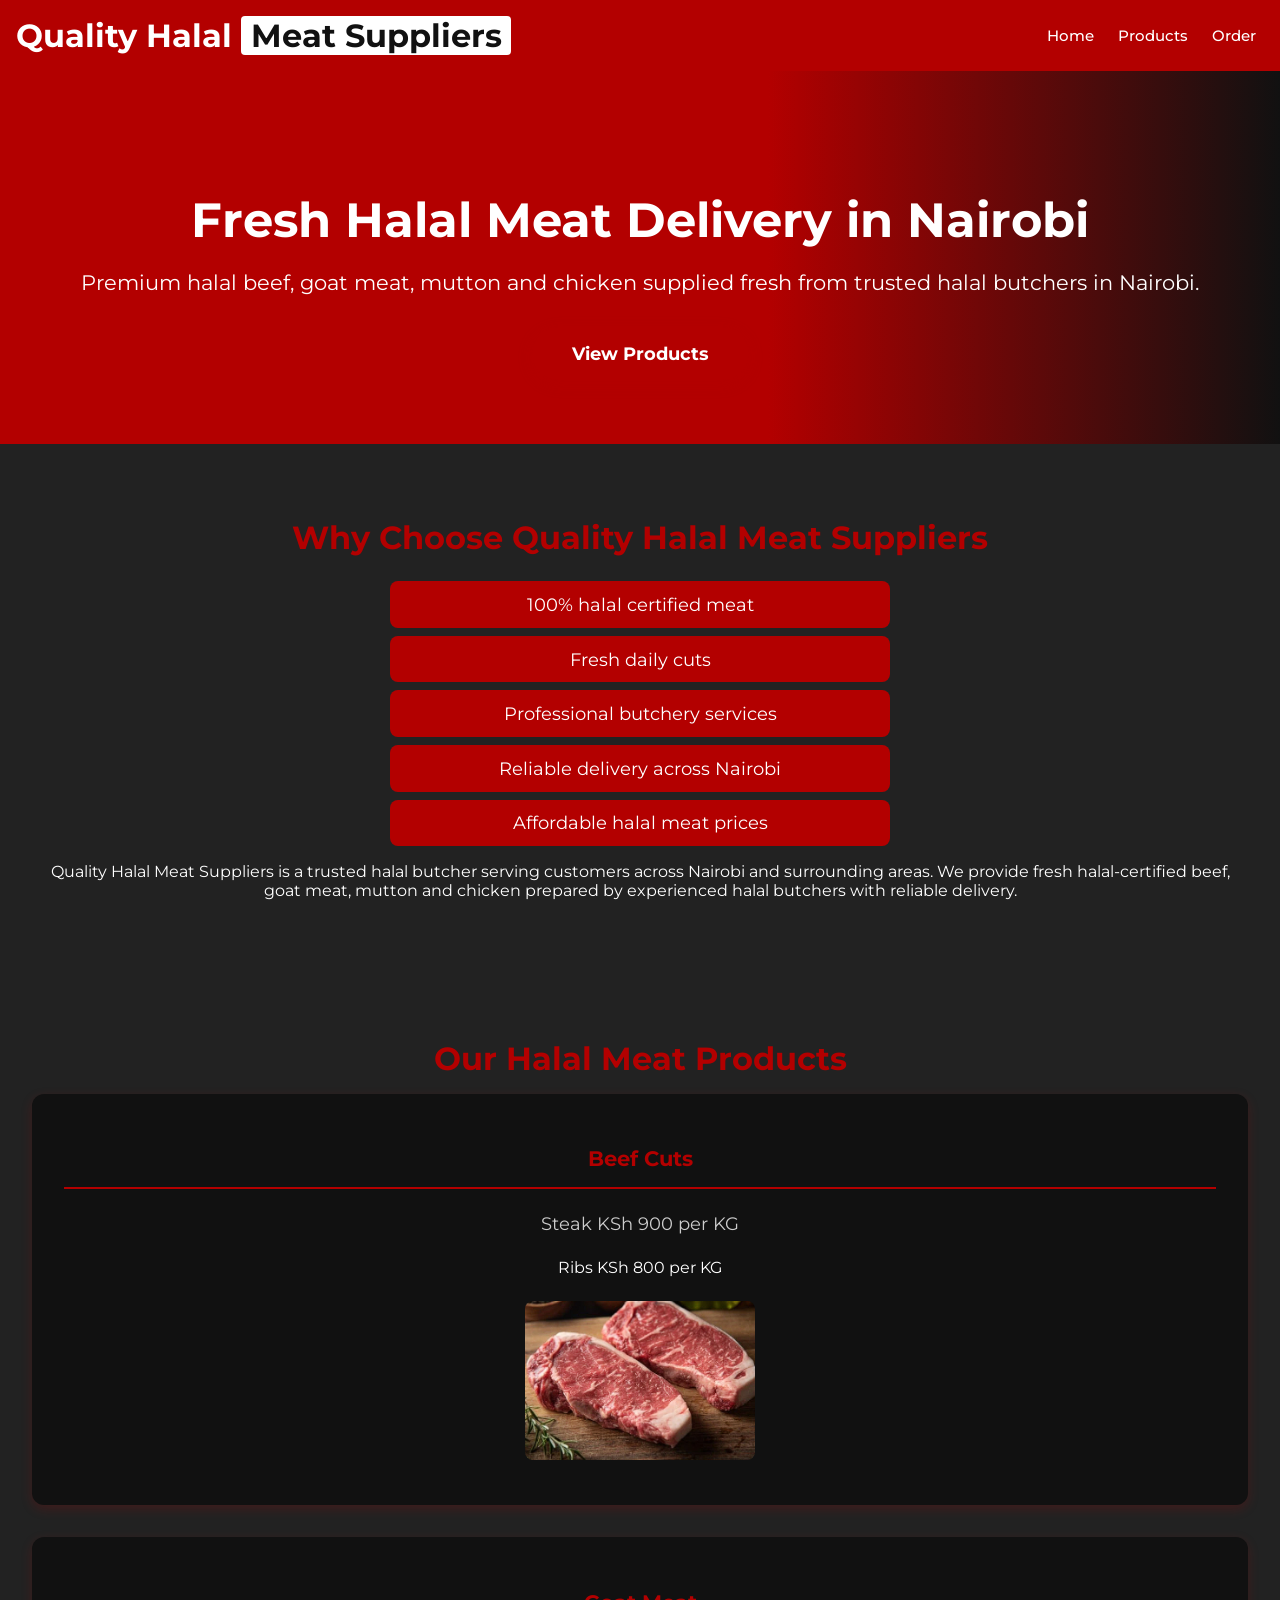
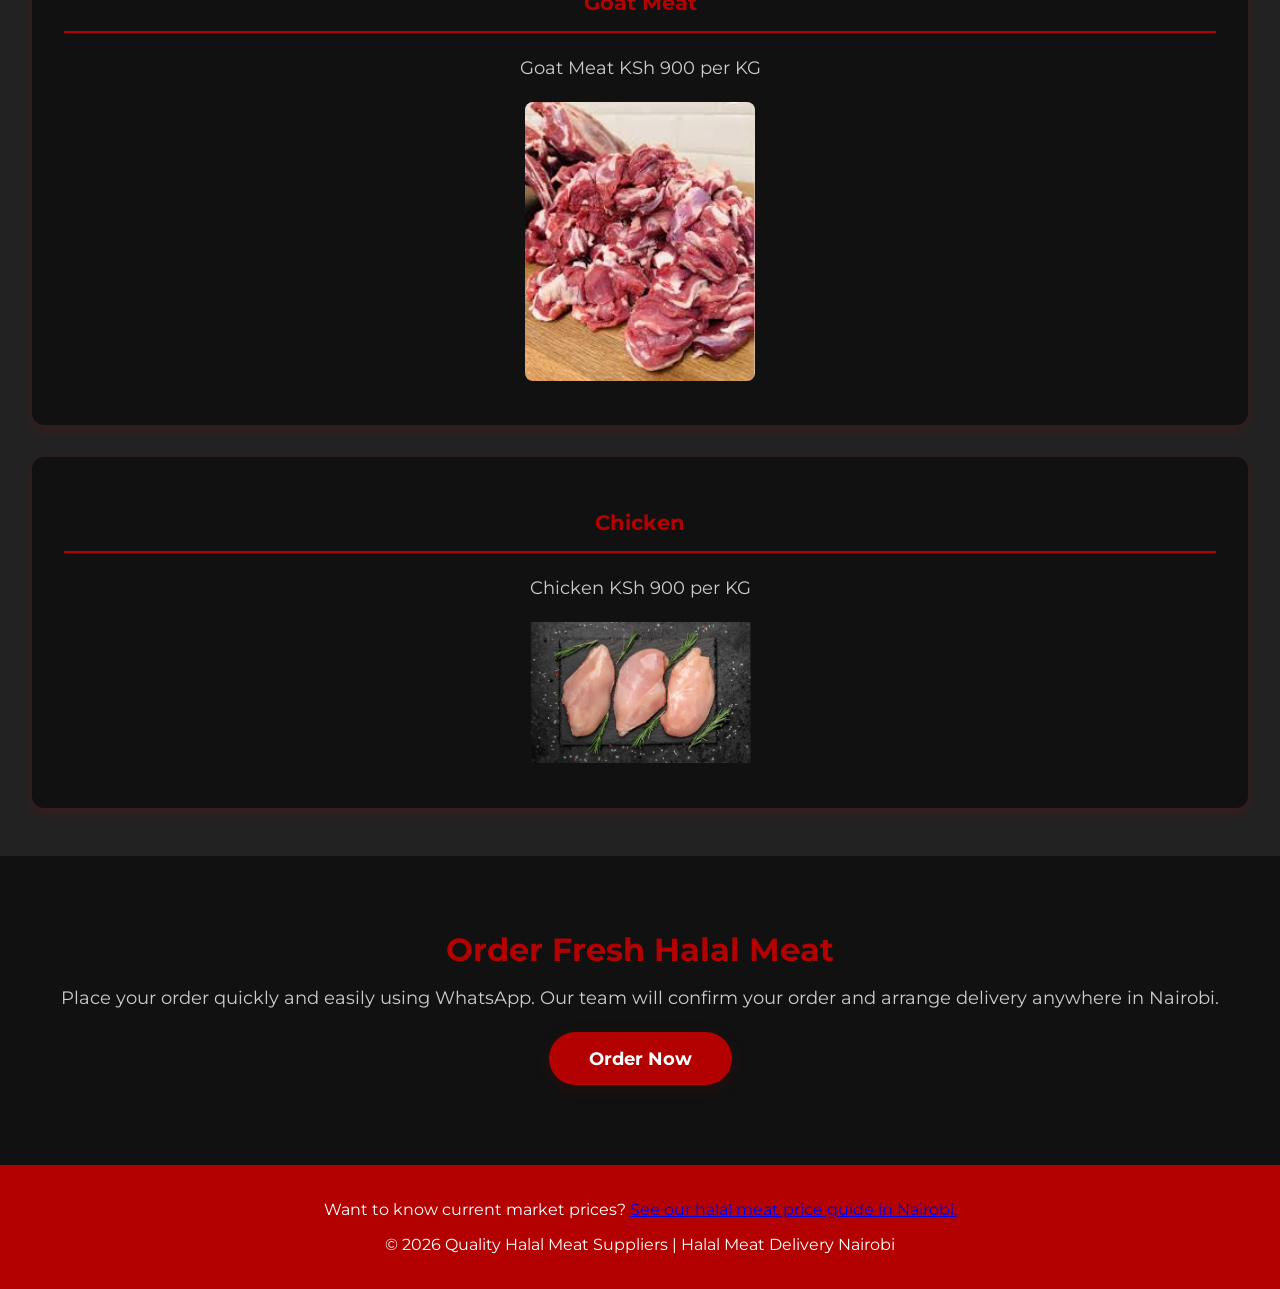
<file: public/index.html>
<!DOCTYPE html>
<html lang="en">

<head>

	<meta charset="UTF-8">
	<meta name="viewport" content="width=device-width, initial-scale=1.0">

	<title>Halal Meat Delivery Nairobi | Quality Halal Meat Suppliers</title>

	<meta name="description"
		content="Order fresh halal beef, goat meat, mutton and chicken in Nairobi. Quality Halal Meat Suppliers delivers premium halal cuts directly to your doorstep.">

	<meta name="keywords"
		content="halal meat Nairobi, halal butcher Nairobi, halal beef Kenya, goat meat Nairobi, halal chicken Nairobi, meat delivery Nairobi">

	<meta name="author" content="Quality Halal Meat Suppliers">

	<link rel="stylesheet" href="design.css">

	<link href="https://fonts.googleapis.com/css2?family=Montserrat:wght@400;700&display=swap" rel="stylesheet">

	<link rel="canonical" href="https://yourdomain.com">

	<meta property="og:title" content="Quality Halal Meat Suppliers">
	<meta property="og:description" content="Premium halal beef, goat meat and chicken delivered fresh in Nairobi.">
	<meta property="og:type" content="website">
	<meta property="og:url" content="https://yourdomain.com">
	<meta property="og:image" content="https://yourdomain.com/images/hero.jpg">

	<script type="application/ld+json">
{
 "@context": "https://schema.org",
 "@type": "ButcherShop",
 "name": "Quality Halal Meat Suppliers",
 "description": "Premium halal beef, goat meat, mutton and chicken supplier in Nairobi.",
 "areaServed": "Nairobi",
 "telephone": "+254724937338",
 "url": "https://yourdomain.com"
}
</script>

</head>

<body>

	<header class="navbar">

		<div class="logo">
			Quality Halal <span>Meat Suppliers</span>
		</div>

		<nav>
			<a href="index.html">Home</a>
			<a href="products.html">Products</a>
			<a href="order.html">Order</a>
		</nav>

	</header>


	<section class="hero">

		<h1>Fresh Halal Meat Delivery in Nairobi</h1>

		<p>
			Premium halal beef, goat meat, mutton and chicken supplied fresh from trusted halal butchers in Nairobi.
		</p>

		<a href="products.html" class="cta-btn">
			View Products
		</a>

	</section>


	<section class="about">

		<h2>Why Choose Quality Halal Meat Suppliers</h2>

		<ul>
			<li>100% halal certified meat</li>
			<li>Fresh daily cuts</li>
			<li>Professional butchery services</li>
			<li>Reliable delivery across Nairobi</li>
			<li>Affordable halal meat prices</li>
		</ul>

		<p>
			Quality Halal Meat Suppliers is a trusted halal butcher serving customers across Nairobi and surrounding
			areas.
			We provide fresh halal-certified beef, goat meat, mutton and chicken prepared by experienced halal butchers
			with reliable delivery.
		</p>

	</section>


	<section class="products-section">

		<h2>Our Halal Meat Products</h2>

		<div class="pricing-container">

			<div class="pricing-category">

				<h3>Beef Cuts</h3>

				
					<p>Steak <span class="price">KSh 900 per KG</span></p>
					<p></p>Ribs <span class="price">KSh 800 per KG</span></p>

				<img src="images/steak.png" alt="Fresh halal beef steak cut in Nairobi" loading="lazy" class="ImageIndex">

			</div>


			<div class="pricing-category">

				<h3>Goat Meat</h3>

				
					<p>Goat Meat <span class="price">KSh 900 per KG</span></p>

				<img src="images/goat-meat.jpeg" alt="Premium halal goat meat fresh cut Nairobi" loading="lazy" class="ImageIndex">

			</div>


			<div class="pricing-category">

				<h3>Chicken</h3>
					<p>Chicken <span class="price">KSh 900 per KG</span></p>
				<img src="images/fresh-chicken.png" alt="Fresh halal chicken portions Nairobi" loading="lazy" class="ImageIndex">

			</div>

		</div>

	</section>


	<section class="order-section">

		<h2>Order Fresh Halal Meat</h2>

		<p>
			Place your order quickly and easily using WhatsApp. Our team will confirm your order and arrange delivery
			anywhere in Nairobi.
		</p>

		<a href="order.html" class="cta-btn">
			Order Now
		</a>

	</section>


	<footer>
		<p>
			Want to know current market prices?
			<a href="halal-meat-prices-nairobi.html">See our halal meat price guide in Nairobi.</a>
		</p>
		<p>
			© 2026 Quality Halal Meat Suppliers | Halal Meat Delivery Nairobi
		</p>

	</footer>

</body>

</html>
</file>
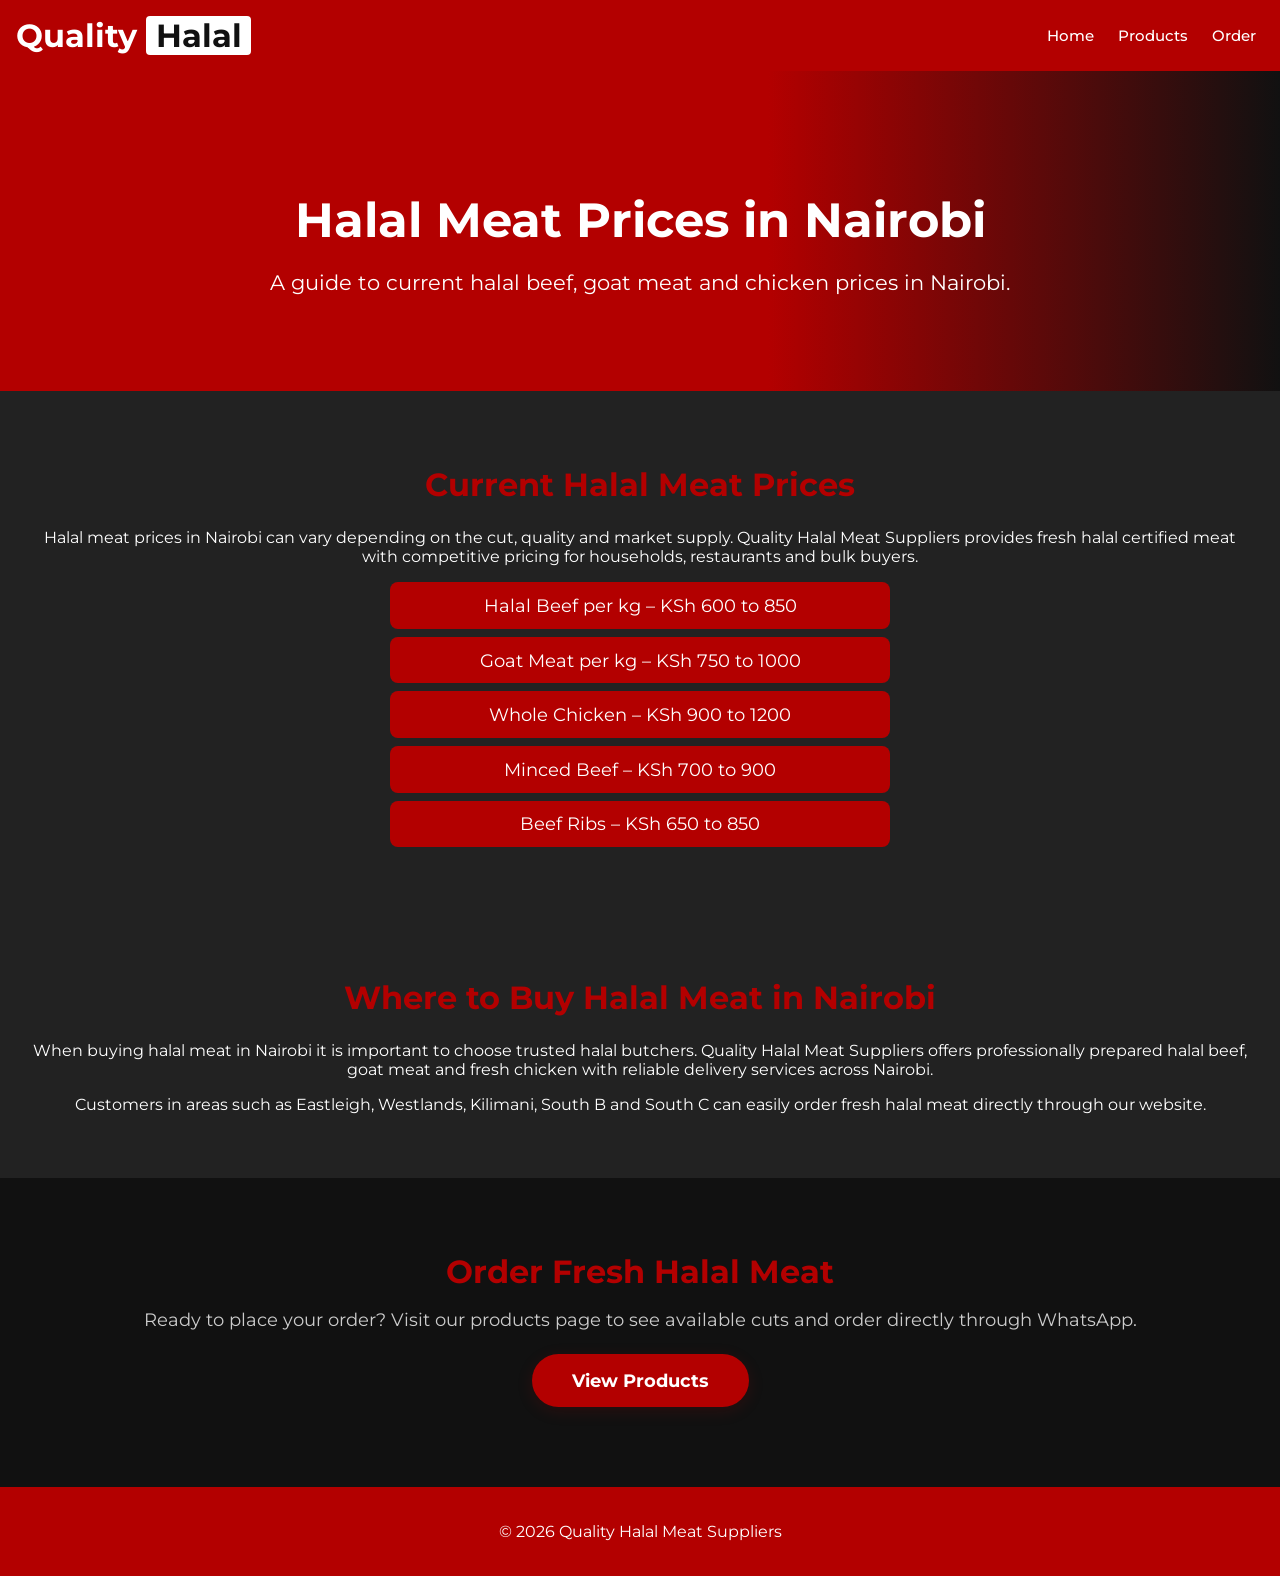
<file: public/halal-meat-prices-nairobi.html>
<!DOCTYPE html>
<html lang="en">

<head>

    <meta charset="UTF-8">
    <meta name="viewport" content="width=device-width, initial-scale=1.0">

    <title>Halal Meat Prices in Nairobi (2026 Guide)</title>

    <meta name="description"
        content="See current halal meat prices in Nairobi including beef, goat meat and chicken. Fresh halal meat supplied by Quality Halal Meat Suppliers.">

    <link rel="stylesheet" href="design.css">

    <link href="https://fonts.googleapis.com/css2?family=Montserrat:wght@400;700&display=swap" rel="stylesheet">

</head>

<body>

    <header class="navbar">

        <div class="logo">
            Quality <span>Halal</span>
        </div>

        <nav>
            <a href="index.html">Home</a>
            <a href="products.html">Products</a>
            <a href="order.html">Order</a>
        </nav>

    </header>


    <section class="hero">

        <h1>Halal Meat Prices in Nairobi</h1>

        <p>
            A guide to current halal beef, goat meat and chicken prices in Nairobi.
        </p>

    </section>


    <section class="about">

        <h2>Current Halal Meat Prices</h2>

        <p>
            Halal meat prices in Nairobi can vary depending on the cut, quality and market supply.
            Quality Halal Meat Suppliers provides fresh halal certified meat with competitive pricing
            for households, restaurants and bulk buyers.
        </p>

        <ul>

            <li>Halal Beef per kg – KSh 600 to 850</li>
            <li>Goat Meat per kg – KSh 750 to 1000</li>
            <li>Whole Chicken – KSh 900 to 1200</li>
            <li>Minced Beef – KSh 700 to 900</li>
            <li>Beef Ribs – KSh 650 to 850</li>

        </ul>

    </section>


    <section class="about">

        <h2>Where to Buy Halal Meat in Nairobi</h2>

        <p>
            When buying halal meat in Nairobi it is important to choose trusted halal butchers.
            Quality Halal Meat Suppliers offers professionally prepared halal beef, goat meat and
            fresh chicken with reliable delivery services across Nairobi.
        </p>

        <p>
            Customers in areas such as Eastleigh, Westlands, Kilimani, South B and South C
            can easily order fresh halal meat directly through our website.
        </p>

    </section>


    <section class="order-section">

        <h2>Order Fresh Halal Meat</h2>

        <p>
            Ready to place your order? Visit our products page to see available cuts and order directly through
            WhatsApp.
        </p>

        <a href="products.html" class="cta-btn">
            View Products
        </a>

    </section>


    <footer>

        <p>
            © 2026 Quality Halal Meat Suppliers
        </p>

    </footer>

</body>

</html>
</file>
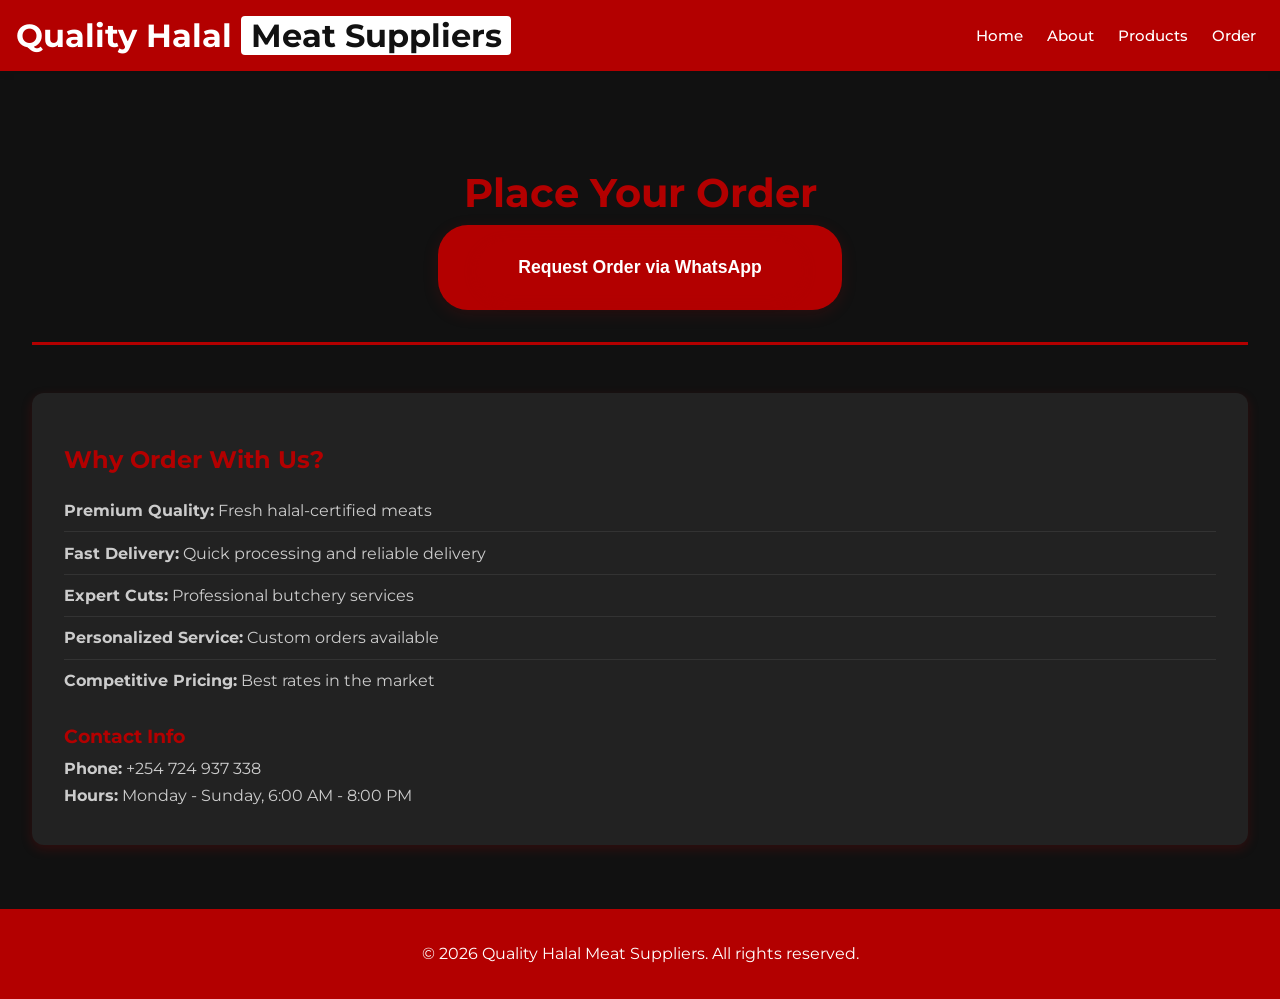
<file: public/order.html>
<!DOCTYPE html>
<html lang="en">
<head>
	<meta charset="UTF-8">
	<meta name="viewport" content="width=device-width, initial-scale=1.0">
	<title>Quality Halal Meat Suppliers - Place Your Order</title>
	<link rel="stylesheet" href="design.css">
	<link href="https://fonts.googleapis.com/css2?family=Montserrat:wght@400;700&display=swap" rel="stylesheet">
</head>
<body>
	<header class="navbar">
		<div class="logo">Quality Halal <span>Meat Suppliers</span></div>
		<nav>
			<a href="index.html">Home</a>
			<a href="index.html#about">About</a>
			<a href="products.html">Products</a>
			<a href="order.html">Order</a>
		</nav>
	</header>
	<section class="order-page">
		<div class="page-header">
			<h1>Place Your Order</h1>
                <a href="https://wa.me/254724937338" target="_blank" class="cta-btn">
					<button type="button" class="cta-btn">Request Order via WhatsApp</button>
                    </a>
			</div>
			<div class="order-info">
				<h2>Why Order With Us?</h2>
				<ul>
					<li><strong>Premium Quality:</strong> Fresh halal-certified meats</li>
					<li><strong>Fast Delivery:</strong> Quick processing and reliable delivery</li>
					<li><strong>Expert Cuts:</strong> Professional butchery services</li>
					<li><strong>Personalized Service:</strong> Custom orders available</li>
					<li><strong>Competitive Pricing:</strong> Best rates in the market</li>
				</ul>
				<h3>Contact Info</h3>
				<p><strong>Phone:</strong> +254 724 937 338</p>
				<p><strong>Hours:</strong> Monday - Sunday, 6:00 AM - 8:00 PM</p>
			</div>
		</div>
	</section>
	<footer>
		<p>&copy; 2026 Quality Halal Meat Suppliers. All rights reserved.</p>
	</footer>
	<script src="logic.js"></script>
</body>
</html>
</file>
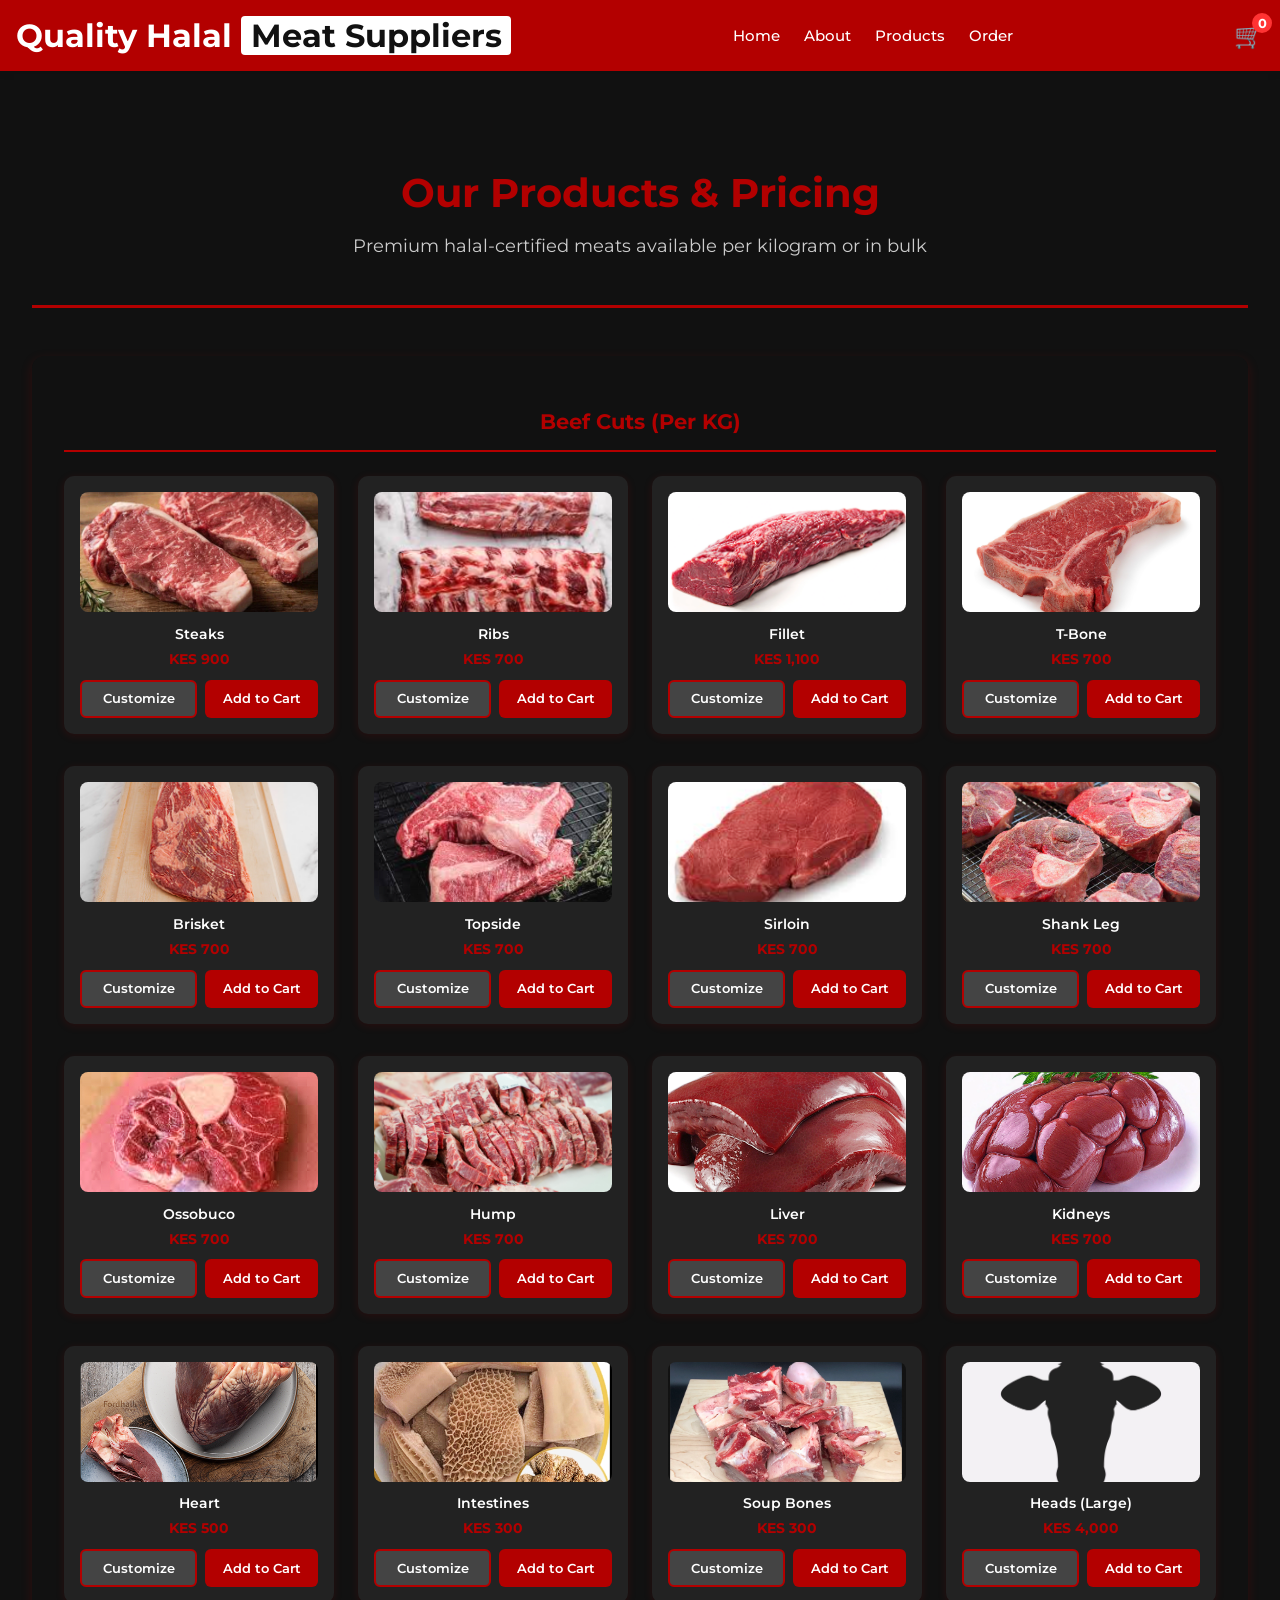
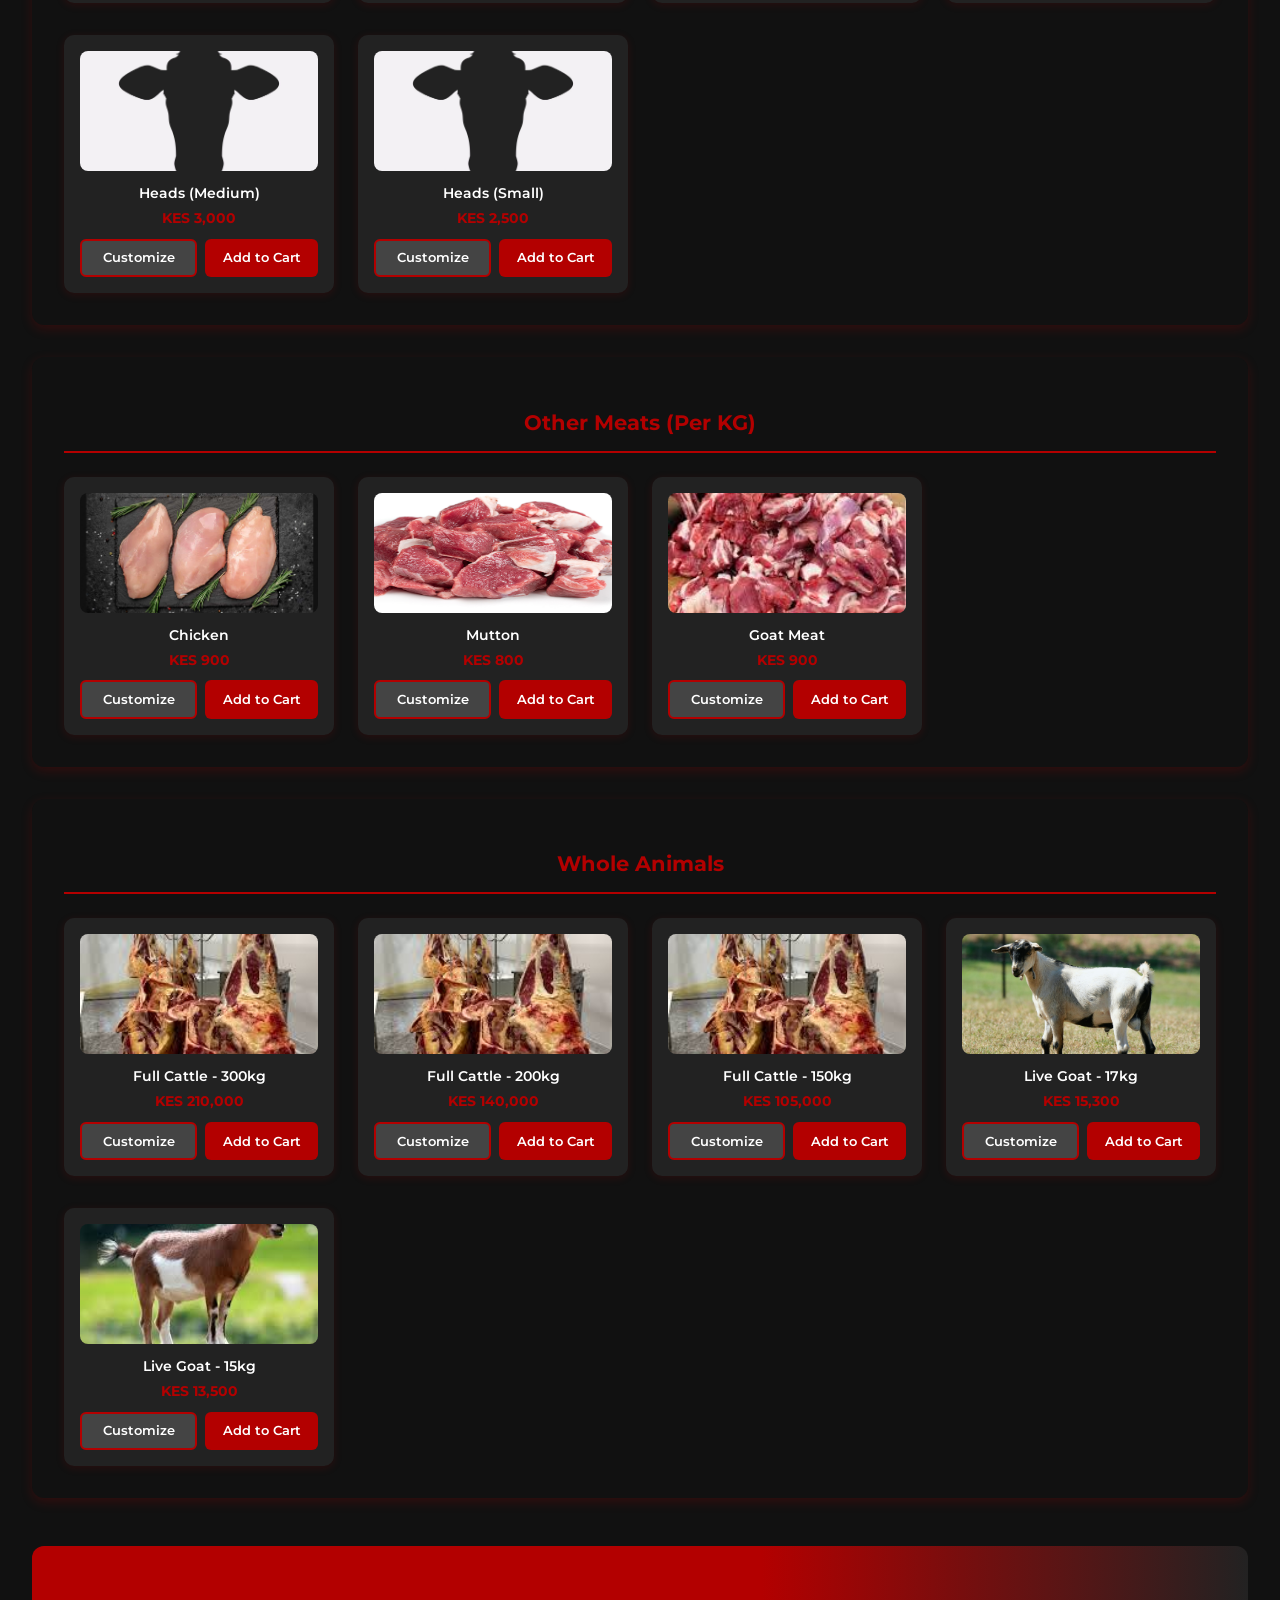
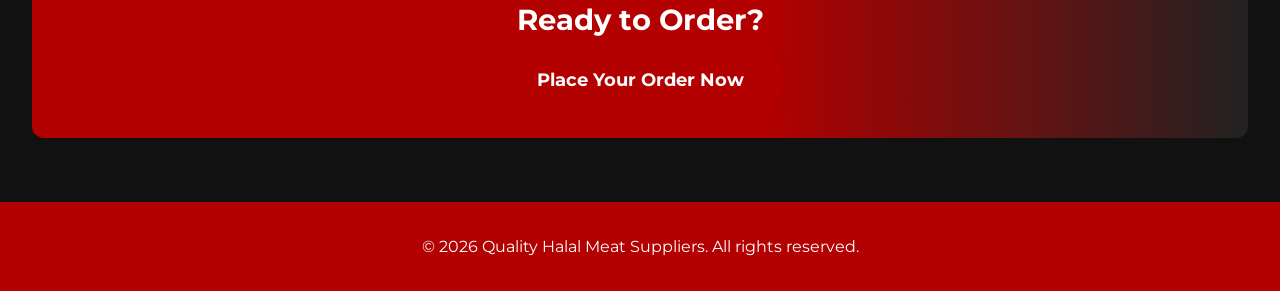
<file: public/products.html>
<!DOCTYPE html>
<html lang="en">
<head>
	<meta charset="UTF-8">
	<meta name="viewport" content="width=device-width, initial-scale=1.0">
	<title>Quality Halal Meat Suppliers - Our Products</title>
	<link rel="stylesheet" href="design.css">
	<link href="https://fonts.googleapis.com/css2?family=Montserrat:wght@400;700&display=swap" rel="stylesheet">
</head>
<body>
	<header class="navbar">
		<div class="logo">Quality Halal <span>Meat Suppliers</span></div>
		<nav>
			<a href="index.html">Home</a>
			<a href="index.html#about">About</a>
			<a href="products.html">Products</a>
			<a href="order.html">Order</a>
		</nav>
		<div class="cart-icon" id="cartIcon">
			<span class="cart-count" id="cartCount">0</span>
			🛒
		</div>
	</header>
	<section class="products-page">
		<div class="page-header">
			<h1>Our Products & Pricing</h1>
			<p>Premium halal-certified meats available per kilogram or in bulk</p>
		</div>
		<div class="pricing-container">
			<div class="pricing-category">
				<h3>Beef Cuts (Per KG)</h3>
				<div class="pricing-grid">
					<div class="pricing-item">
						<img src="images/steak.png" alt="Steaks" loading="lazy">
						<span class="product-name">Steaks</span>
						<span class="price">KES 900</span>
						<div class="product-actions">
							<button class="btn-customize" data-product="Steaks" data-price="900">Customize</button>
							<button class="btn-add-cart" data-product="Steaks" data-price="900">Add to Cart</button>
						</div>
					</div>
					<div class="pricing-item">
						<img src="images/rib-cut.png" alt="Ribs" loading="lazy">
						<span class="product-name">Ribs</span>
						<span class="price">KES 700</span>
						<div class="product-actions">
							<button class="btn-customize" data-product="Ribs" data-price="700">Customize</button>
							<button class="btn-add-cart" data-product="Ribs" data-price="700">Add to Cart</button>
						</div>
					</div>
					<div class="pricing-item">
						<img src="images/beef-fillet.png" alt="Fillet" loading="lazy">
						<span class="product-name">Fillet</span>
						<span class="price">KES 1,100</span>
						<div class="product-actions">
							<button class="btn-customize" data-product="Fillet" data-price="1100">Customize</button>
							<button class="btn-add-cart" data-product="Fillet" data-price="1100">Add to Cart</button>
						</div>
					</div>
					<div class="pricing-item">
						<img src="images/T-bone-cuts.png" alt="T-Bone" loading="lazy">
						<span class="product-name">T-Bone</span>
						<span class="price">KES 700</span>
						<div class="product-actions">
							<button class="btn-customize" data-product="T-Bone" data-price="700">Customize</button>
							<button class="btn-add-cart" data-product="T-Bone" data-price="700">Add to Cart</button>
						</div>
					</div>
					<div class="pricing-item">
						<img src="images/brisket.png" alt="Brisket" loading="lazy">
						<span class="product-name">Brisket</span>
						<span class="price">KES 700</span>
						<div class="product-actions">
							<button class="btn-customize" data-product="Brisket" data-price="700">Customize</button>
							<button class="btn-add-cart" data-product="Brisket" data-price="700">Add to Cart</button>
						</div>
					</div>
					<div class="pricing-item">
						<img src="images/topside-cut.png" alt="Topside" loading="lazy">
						<span class="product-name">Topside</span>
						<span class="price">KES 700</span>
						<div class="product-actions">
							<button class="btn-customize" data-product="Topside" data-price="700">Customize</button>
							<button class="btn-add-cart" data-product="Topside" data-price="700">Add to Cart</button>
						</div>
					</div>
					<div class="pricing-item">
						<img src="images/sirloin-cut.png" alt="Sirloin" loading="lazy">
						<span class="product-name">Sirloin</span>
						<span class="price">KES 700</span>
						<div class="product-actions">
							<button class="btn-customize" data-product="Sirloin" data-price="700">Customize</button>
							<button class="btn-add-cart" data-product="Sirloin" data-price="700">Add to Cart</button>
						</div>
					</div>
					<div class="pricing-item">
                        <img src="images/leg-shank.jpg" alt="Shank Leg" loading="lazy">
						<span class="product-name">Shank Leg</span>
						<span class="price">KES 700</span>
						<div class="product-actions">
							<button class="btn-customize" data-product="Shank Leg" data-price="700">Customize</button>
							<button class="btn-add-cart" data-product="Shank Leg" data-price="700">Add to Cart</button>
						</div>
					</div>
					<div class="pricing-item">
						<img src="images/Ossobuco-meat-cut.png" alt="Ossobuco" loading="lazy">
						<span class="product-name">Ossobuco</span>
						<span class="price">KES 700</span>
						<div class="product-actions">
							<button class="btn-customize" data-product="Ossobuco" data-price="700">Customize</button>
							<button class="btn-add-cart" data-product="Ossobuco" data-price="700">Add to Cart</button>
						</div>
					</div>
					<div class="pricing-item">
						<img src="images/beefhump.jpg" alt="Hump" loading="lazy">
						<span class="product-name">Hump</span>
						<span class="price">KES 700</span>
						<div class="product-actions">
							<button class="btn-customize" data-product="Hump" data-price="700">Customize</button>
							<button class="btn-add-cart" data-product="Hump" data-price="700">Add to Cart</button>
						</div>
					</div>
					<div class="pricing-item">
                        <img src="images/liver-beef.png" alt="Liver" loading="lazy">
						<span class="product-name">Liver</span>
						<span class="price">KES 700</span>
						<div class="product-actions">
							<button class="btn-customize" data-product="Liver" data-price="700">Customize</button>
							<button class="btn-add-cart" data-product="Liver" data-price="700">Add to Cart</button>
						</div>
					</div>
					<div class="pricing-item">
						<img src="images/beef-kidney.png" alt="Kidneys" loading="lazy">
						<span class="product-name">Kidneys</span>
						<span class="price">KES 700</span>
						<div class="product-actions">
							<button class="btn-customize" data-product="Kidneys" data-price="700">Customize</button>
							<button class="btn-add-cart" data-product="Kidneys" data-price="700">Add to Cart</button>
						</div>
					</div>
					<div class="pricing-item">
						<img src="images/beef-heart.png" alt="Heart" loading="lazy">
						<span class="product-name">Heart</span>
						<span class="price">KES 500</span>
						<div class="product-actions">
							<button class="btn-customize" data-product="Heart" data-price="500">Customize</button>
							<button class="btn-add-cart" data-product="Heart" data-price="500">Add to Cart</button>
						</div>
					</div>
					<div class="pricing-item">
						<img src="images/beef-intestines.png" alt="Intestines" loading="lazy">
						<span class="product-name">Intestines</span>
						<span class="price">KES 300</span>
						<div class="product-actions">
							<button class="btn-customize" data-product="Intestines" data-price="300">Customize</button>
							<button class="btn-add-cart" data-product="Intestines" data-price="300">Add to Cart</button>
						</div>
					</div>
					<div class="pricing-item">
						<img src="images/soup-bones.png" alt="Soup Bones" loading="lazy">
						<span class="product-name">Soup Bones</span>
						<span class="price">KES 300</span>
						<div class="product-actions">
							<button class="btn-customize" data-product="Soup Bones" data-price="300">Customize</button>
							<button class="btn-add-cart" data-product="Soup Bones" data-price="300">Add to Cart</button>
						</div>
					</div>
					<div class="pricing-item">
                        <img src="images/beef-head.jpg" alt="Beef Head" loading="lazy">
						<span class="product-name">Heads (Large)</span>
						<span class="price">KES 4,000</span>
						<div class="product-actions">
							<button class="btn-customize" data-product="Heads (Large)" data-price="4000">Customize</button>
							<button class="btn-add-cart" data-product="Heads (Large)" data-price="4000">Add to Cart</button>
						</div>
					</div>
					<div class="pricing-item">
                        <img src="images/beef-head.jpg" alt="Beef Head" loading="lazy">
						<span class="product-name">Heads (Medium)</span>
						<span class="price">KES 3,000</span>
						<div class="product-actions">
							<button class="btn-customize" data-product="Heads (Medium)" data-price="3000">Customize</button>
							<button class="btn-add-cart" data-product="Heads (Medium)" data-price="3000">Add to Cart</button>
						</div>
					</div>
					<div class="pricing-item">
                        <img src="images/beef-head.jpg" alt="Beef Head" loading="lazy">
						<span class="product-name">Heads (Small)</span>
						<span class="price">KES 2,500</span>
						<div class="product-actions">
							<button class="btn-customize" data-product="Heads (Small)" data-price="2500">Customize</button>
							<button class="btn-add-cart" data-product="Heads (Small)" data-price="2500">Add to Cart</button>
						</div>
					</div>
				</div>
			</div>
			<div class="pricing-category">
				<h3>Other Meats (Per KG)</h3>
				<div class="pricing-grid">
					<div class="pricing-item">
						<img src="images/fresh-chicken.png" alt="Chicken" loading="lazy">
						<span class="product-name">Chicken</span>
						<span class="price">KES 900</span>
						<div class="product-actions">
							<button class="btn-customize" data-product="Chicken" data-price="900">Customize</button>
							<button class="btn-add-cart" data-product="Chicken" data-price="900">Add to Cart</button>
						</div>
					</div>
					<div class="pricing-item">
						<img src="images/mutton.png" alt="Mutton" loading="lazy">
						<span class="product-name">Mutton</span>
						<span class="price">KES 800</span>
						<div class="product-actions">
							<button class="btn-customize" data-product="Mutton" data-price="800">Customize</button>
							<button class="btn-add-cart" data-product="Mutton" data-price="800">Add to Cart</button>
						</div>
					</div>
					<div class="pricing-item">
                        <img src="images/goat-meat.jpeg" alt="Goat Meat" loading="lazy">
						<span class="product-name">Goat Meat</span>
						<span class="price">KES 900</span>
						<div class="product-actions">
							<button class="btn-customize" data-product="Goat Meat" data-price="900">Customize</button>
							<button class="btn-add-cart" data-product="Goat Meat" data-price="900">Add to Cart</button>
						</div>
					</div>
				</div>
			</div>
			<div class="pricing-category">
				<h3>Whole Animals</h3>
				<div class="pricing-grid">
					<div class="pricing-item">
                        <img src="images/whole-cattle.jpeg" alt="Full Cattle" loading="lazy">
						<span class="product-name">Full Cattle - 300kg</span>
						<span class="price">KES 210,000</span>
						<div class="product-actions">
							<button class="btn-customize" data-product="Full Cattle - 300kg" data-price="210000">Customize</button>
							<button class="btn-add-cart" data-product="Full Cattle - 300kg" data-price="210000">Add to Cart</button>
						</div>
					</div>
					<div class="pricing-item">
						<img src="images/whole-cattle.jpeg" alt="Full Cattle" loading="lazy">
						<span class="product-name">Full Cattle - 200kg</span>
						<span class="price">KES 140,000</span>
						<div class="product-actions">
							<button class="btn-customize" data-product="Full Cattle - 200kg" data-price="140000">Customize</button>
							<button class="btn-add-cart" data-product="Full Cattle - 200kg" data-price="140000">Add to Cart</button>
						</div>
					</div>
					<div class="pricing-item">
                        <img src="images/whole-cattle.jpeg" alt="Full Cattle" loading="lazy">
						<span class="product-name">Full Cattle - 150kg</span>
						<span class="price">KES 105,000</span>
						<div class="product-actions">
							<button class="btn-customize" data-product="Full Cattle - 150kg" data-price="105000">Customize</button>
							<button class="btn-add-cart" data-product="Full Cattle - 150kg" data-price="105000">Add to Cart</button>
						</div>
					</div>
					<div class="pricing-item">
                        <img src="images/live-goat.jpg" alt="Live Goat" loading="lazy">
						<span class="product-name">Live Goat - 17kg</span>
						<span class="price">KES 15,300</span>
						<div class="product-actions">
							<button class="btn-customize" data-product="Live Goat - 17kg" data-price="15300">Customize</button>
							<button class="btn-add-cart" data-product="Live Goat - 17kg" data-price="15300">Add to Cart</button>
						</div>
					</div>
					<div class="pricing-item">
                        <img src="images/live-goat2.jpeg" alt="Live Goat" loading="lazy">
						<span class="product-name">Live Goat - 15kg</span>
						<span class="price">KES 13,500</span>
						<div class="product-actions">
							<button class="btn-customize" data-product="Live Goat - 15kg" data-price="13500">Customize</button>
							<button class="btn-add-cart" data-product="Live Goat - 15kg" data-price="13500">Add to Cart</button>
						</div>
					</div>
				</div>
			</div>
		</div>
		<div class="cta-section">
			<h2>Ready to Order?</h2>
			<a href="order.html" class="cta-btn">Place Your Order Now</a>
		</div>
	</section>

	<!-- Cart Modal -->
	<div id="cartModal" class="modal">
		<div class="modal-content">
			<span class="modal-close" id="closeCartModal">&times;</span>
			<h2>Your Cart</h2>
			<div id="cartItems" class="cart-items">
				<p class="empty-cart">Your cart is empty</p>
			</div>
			<div class="cart-summary">
				<h3>Total: <span id="cartTotal">KES 0</span></h3>
				<button class="cta-btn" id="checkoutBtn">Proceed to Checkout</button>
			</div>
		</div>
	</div>

	<!-- Customize Modal -->
	<div id="customizeModal" class="modal">
		<div class="modal-content">
			<span class="modal-close" id="closeCustomizeModal">&times;</span>
			<h2>Customize Your Order</h2>
			<form id="customizeForm">
				<div class="form-group">
					<label for="customProduct">Product:</label>
					<input type="text" id="customProduct" readonly>
				</div>
				<div class="form-group">
					<label for="customPrice">Price per KG:</label>
					<input type="text" id="customPrice" readonly>
				</div>
				<div class="form-group">
					<label for="customQuantity">Quantity (KG):</label>
					<input type="number" id="customQuantity" min="0.5" step="0.5" value="1" required>
				</div>
				<div class="form-group">
					<label for="customNotes">Special Requests (Optional):</label>
					<textarea id="customNotes" placeholder="e.g., Cut type, thickness, etc."></textarea>
				</div>
				<button type="submit" class="cta-btn">Add to Cart</button>
				<button type="button" class="cta-btn-secondary" id="cancelCustomize">Cancel</button>
			</form>
		</div>
	</div>

	<footer>
		<p>&copy; 2026 Quality Halal Meat Suppliers. All rights reserved.</p>
	</footer>
	<script src="logic.js"></script>
</body>
</html>
</file>
<file: public/design.css>
body {
	margin: 0;
	font-family: 'Montserrat', Arial, sans-serif;
	background: #111;
	color: #fff;
}

.navbar {
	display: flex;
	justify-content: space-between;
	align-items: center;
	padding: 1rem;
	background: #b30000;
	box-shadow: 0 2px 8px rgba(0,0,0,0.08);
	flex-wrap: wrap;
}
.navbar nav {
	display: flex;
	flex-wrap: wrap;
	gap: 0.5rem;
}
.cart-icon {
	position: relative;
	cursor: pointer;
	font-size: 1.5rem;
	transition: transform 0.2s;
}
.cart-icon:hover {
	transform: scale(1.2);
}
.cart-count {
	position: absolute;
	top: -8px;
	right: -8px;
	background: #ff3333;
	color: #fff;
	border-radius: 50%;
	width: 20px;
	height: 20px;
	display: flex;
	align-items: center;
	justify-content: center;
	font-size: 0.8rem;
	font-weight: 700;
}
.logo {
	font-size: clamp(1.2rem, 4vw, 2rem);
	font-weight: 700;
	color: #fff;
	white-space: nowrap;
}
.logo span {
	color: #111;
	background: #fff;
	padding: 0 0.3em;
	border-radius: 4px;
}
.navbar nav a {
	color: #fff;
	text-decoration: none;
	margin: 0.5rem 0.5rem;
	font-weight: 500;
	transition: color 0.2s;
	font-size: 0.95rem;
}
.navbar nav a:hover {
	color: #ff3333;
}
.hero {
	background: linear-gradient(90deg, #b30000 60%, #111 100%);
	padding: 5rem 2rem 4rem 2rem;
	text-align: center;
}
.hero h1 {
	font-size: clamp(1.8rem, 5vw, 3rem);
	font-weight: 700;
	margin-bottom: 1rem;
}
.hero p {
	font-size: clamp(1rem, 3vw, 1.3rem);
	margin-bottom: 2rem;
}
.cta-btn {
	background: #b30000;
	color: #fff;
	border: none;
	padding: 1rem 2.5rem;
	font-size: 1.1rem;
	font-weight: 700;
	border-radius: 30px;
	box-shadow: 0 4px 16px rgba(179,0,0,0.15);
	cursor: pointer;
	transition: background 0.2s, transform 0.2s;
	text-decoration: none;
	display: inline-block;
}
.cta-btn:hover {
	background: #ff3333;
	transform: translateY(-2px) scale(1.04);
}
.about {
	background: #222;
	padding: 3rem 2rem;
	text-align: center;
}
.about h2 {
	color: #b30000;
	font-size: 2rem;
	margin-bottom: 1.5rem;
}
.about ul {
	list-style: none;
	padding: 0;
	margin: 0 auto;
	max-width: 500px;
}
.about li {
	background: #b30000;
	color: #fff;
	margin: 0.5rem 0;
	padding: 0.8rem 1rem;
	border-radius: 8px;
	font-size: 1.1rem;
}
.products-section {
	background: #222;
	padding: 3rem 2rem;
	text-align: center;
}
.products-section h2 {
	color: #b30000;
	font-size: 2rem;
	margin-bottom: 1rem;
}
.products-section p {
	color: #ccc;
	font-size: 1.1rem;
	margin-bottom: 1.5rem;
}
.pricing-container {
	display: grid;
	grid-template-columns: 1fr;
	gap: 2rem;
	max-width: 1400px;
	margin: 0 auto;
}
.pricing-category {
	background: #111;
	border-radius: 12px;
	padding: 2rem;
	box-shadow: 0 4px 12px rgba(179,0,0,0.2);
	text-align: center;
}
.pricing-category h3 {
	color: #b30000;
	font-size: 1.3rem;
	margin-bottom: 1.5rem;
	padding-bottom: 1rem;
	border-bottom: 2px solid #b30000;
}
.pricing-grid {
	display: grid;
	grid-template-columns: repeat(6, 1fr);
	gap: 1.5rem;
	row-gap: 2rem;
}
.pricing-item {
	background: #222;
	border-radius: 10px;
	padding: 1rem;
	display: flex;
	flex-direction: column;
	align-items: center;
	text-align: center;
	transition: transform 0.3s, box-shadow 0.3s, background 0.3s;
	box-shadow: 0 2px 8px rgba(179,0,0,0.15);
	cursor: pointer;
}
.pricing-item:hover {
	transform: translateY(-8px) scale(1.05);
	box-shadow: 0 8px 20px rgba(179,0,0,0.4);
	background: #2a2a2a;
}
.product-actions {
	display: flex;
	gap: 0.5rem;
	margin-top: 0.8rem;
	width: 100%;
}
.btn-add-cart,
.btn-customize {
	flex: 1;
	padding: 0.6rem 0.5rem;
	border: none;
	border-radius: 6px;
	font-weight: 600;
	font-size: 0.8rem;
	cursor: pointer;
	transition: all 0.2s;
	font-family: 'Montserrat', Arial, sans-serif;
}
.btn-add-cart {
	background: #b30000;
	color: #fff;
}
.btn-add-cart:hover {
	background: #ff3333;
	transform: scale(1.05);
}
.btn-customize {
	background: #444;
	color: #fff;
	border: 2px solid #b30000;
}
.btn-customize:hover {
	background: #555;
	border-color: #ff3333;
}
.pricing-item img {
	width: 100%;
	height: 120px;
	object-fit: cover;
	border-radius: 8px;
	margin-bottom: 0.8rem;
	display: block;
}
.pricing-item .product-name {
	color: #fff;
	font-size: 0.9rem;
	font-weight: 600;
	margin-bottom: 0.5rem;
}
.pricing-item .price {
	color: #b30000;
	font-weight: 700;
	font-size: 0.85rem;
}
.order-section {
	background: #111;
	padding: 3rem 2rem;
	text-align: center;
}
.order-section h2 {
	color: #b30000;
	font-size: 2rem;
	margin-bottom: 1rem;
}
.order-section p {
	color: #ccc;
	font-size: 1.1rem;
	margin-bottom: 1.5rem;
}
footer {
	background: #b30000;
	color: #fff;
	text-align: center;
	padding: 1.2rem 0;
	font-size: 1rem;
	margin-top: 2rem;
}
/* Products Page Styles */
.products-page {
	min-height: calc(100vh - 200px);
	padding: 2rem;
}
.page-header {
	text-align: center;
	margin-bottom: 3rem;
	padding: 2rem 0;
	border-bottom: 3px solid #b30000;
}
.page-header h1 {
	color: #b30000;
	font-size: 2.5rem;
	margin-bottom: 0.5rem;
}
.page-header p {
	color: #ccc;
	font-size: 1.1rem;
}
.cta-section {
	background: linear-gradient(90deg, #b30000 60%, #222 100%);
	padding: 2rem;
	border-radius: 12px;
	text-align: center;
	margin-top: 3rem;
}
.cta-section h2 {
	font-size: 1.8rem;
	margin-bottom: 1rem;
}
/* Order Page Styles */
.order-page {
	min-height: calc(100vh - 200px);
	padding: 2rem;
}
.order-content {
	display: grid;
	grid-template-columns: 1fr 1fr;
	gap: 3rem;
	max-width: 1000px;
	margin: 0 auto;
}
.order-form-container {
	background: #222;
	padding: 2rem;
	border-radius: 12px;
	box-shadow: 0 4px 12px rgba(179,0,0,0.2);
}
.order-form-container h2 {
	color: #b30000;
	margin-bottom: 1.5rem;
}
.form-group {
	margin-bottom: 1.5rem;
}
.form-group label {
	display: block;
	color: #b30000;
	font-weight: 600;
	margin-bottom: 0.5rem;
}
.form-group input,
.form-group textarea {
	width: 100%;
	padding: 0.8rem;
	border-radius: 6px;
	border: 2px solid #b30000;
	font-size: 0.95rem;
	background: #111;
	color: #fff;
	font-family: 'Montserrat', Arial, sans-serif;
	box-sizing: border-box;
	outline: none;
	transition: border-color 0.2s;
}
.form-group input:focus,
.form-group textarea:focus {
	border-color: #ff3333;
}
.form-group textarea {
	resize: vertical;
	min-height: 120px;
}
/* Modal Styles */
.modal {
	display: none;
	position: fixed;
	z-index: 1000;
	left: 0;
	top: 0;
	width: 100%;
	height: 100%;
	background-color: rgba(0, 0, 0, 0.8);
	animation: fadeIn 0.3s ease-in-out;
}
@keyframes fadeIn {
	from { opacity: 0; }
	to { opacity: 1; }
}
.modal-content {
	background-color: #222;
	margin: 10% auto;
	padding: 2rem;
	border-radius: 12px;
	width: 90%;
	max-width: 600px;
	color: #fff;
	box-shadow: 0 4px 20px rgba(179,0,0,0.3);
	max-height: 80vh;
	overflow-y: auto;
}
.modal-close {
	color: #b30000;
	float: right;
	font-size: 2rem;
	font-weight: bold;
	cursor: pointer;
	transition: color 0.2s;
}
.modal-close:hover {
	color: #ff3333;
}
.cart-items {
	margin: 1.5rem 0;
	min-height: 200px;
}
.empty-cart {
	text-align: center;
	color: #999;
	padding: 2rem;
	font-size: 1.1rem;
}
.cart-item-list {
	display: flex;
	flex-direction: column;
	gap: 1rem;
}
.cart-item {
	background: #111;
	padding: 1rem;
	border-radius: 8px;
	border-left: 4px solid #b30000;
	display: flex;
	justify-content: space-between;
	align-items: flex-start;
	gap: 1rem;
}
.cart-item-details {
	flex: 1;
}
.cart-item-details h4 {
	margin: 0 0 0.5rem 0;
	color: #b30000;
	font-size: 1.1rem;
}
.cart-item-details p {
	margin: 0.3rem 0;
	color: #ccc;
	font-size: 0.9rem;
}
.cart-notes {
	color: #999;
	font-style: italic;
	font-size: 0.85rem;
}
.btn-remove-cart {
	background: #b30000;
	color: #fff;
	border: none;
	padding: 0.6rem 1rem;
	border-radius: 6px;
	cursor: pointer;
	font-weight: 600;
	transition: background 0.2s;
	white-space: nowrap;
}
.btn-remove-cart:hover {
	background: #ff3333;
}
.cart-summary {
	background: #111;
	padding: 1.5rem;
	border-radius: 8px;
	text-align: center;
	margin-top: 1.5rem;
	border-top: 2px solid #b30000;
}
.cart-summary h3 {
	margin: 0.5rem 0 1rem 0;
	font-size: 1.5rem;
	color: #b30000;
}
.cta-btn-secondary {
	background: #444;
	color: #fff;
	border: 2px solid #b30000;
	padding: 0.8rem 1.5rem;
	font-size: 0.95rem;
	font-weight: 700;
	border-radius: 6px;
	cursor: pointer;
	transition: all 0.2s;
	font-family: 'Montserrat', Arial, sans-serif;
	margin-left: 0.5rem;
}
.cta-btn-secondary:hover {
	background: #555;
	border-color: #ff3333;
}
/* Notification Styles */
.notification {
	position: fixed;
	bottom: 20px;
	right: 20px;
	background: #b30000;
	color: #fff;
	padding: 1rem 1.5rem;
	border-radius: 8px;
	box-shadow: 0 4px 12px rgba(179,0,0,0.3);
	z-index: 2000;
	max-width: 300px;
	animation: slideIn 0.3s ease-in-out;
}
@keyframes slideIn {
	from {
		transform: translateX(400px);
		opacity: 0;
	}
	to {
		transform: translateX(0);
		opacity: 1;
	}
}
@keyframes slideOut {
	from {
		transform: translateX(0);
		opacity: 1;
	}
	to {
		transform: translateX(400px);
		opacity: 0;
	}
}
.order-info {
	background: #222;
	padding: 2rem;
	border-radius: 12px;
	box-shadow: 0 4px 12px rgba(179,0,0,0.2);
}
.order-info h2 {
	color: #b30000;
	margin-bottom: 1rem;
}
.order-info h3 {
	color: #b30000;
	margin-top: 1.5rem;
	margin-bottom: 0.7rem;
}
.order-info ul {
	list-style: none;
	padding: 0;
	margin: 0;
}
.order-info li {
	padding: 0.7rem 0;
	color: #ccc;
	border-bottom: 1px solid #333;
}
.order-info li:last-child {
	border-bottom: none;
}
.order-info p {
	color: #ccc;
	margin: 0.5rem 0;
}
/* Extra Large Screens (Smart TVs, Very Wide Monitors) */
@media (min-width: 1921px) {
	.pricing-grid {
		grid-template-columns: repeat(6, 1fr);
	}
	.pricing-container {
		max-width: 100%;
	}
}

/* Large Desktops/Laptops */
@media (min-width: 1441px) and (max-width: 1920px) {
	.pricing-grid {
		grid-template-columns: repeat(5, 1fr);
	}
}

/* Standard Desktops */
@media (min-width: 1025px) and (max-width: 1440px) {
	.pricing-grid {
		grid-template-columns: repeat(4, 1fr);
	}
}

/* Small Desktops/Large Tablets */
@media (min-width: 768px) and (max-width: 1024px) {
	.pricing-grid {
		grid-template-columns: repeat(3, 1fr);
	}
	.navbar nav a {
		font-size: 0.85rem;
		margin: 0.3rem 0.3rem;
	}
	.order-content {
		grid-template-columns: 1fr;
		gap: 1.5rem;
	}
	.page-header h1 {
		font-size: 2rem;
	}
}

/* Tablets and larger phones */
@media (min-width: 481px) and (max-width: 767px) {
	.pricing-grid {
		grid-template-columns: repeat(2, 1fr);
	}
	.navbar nav a {
		font-size: 0.8rem;
		margin: 0.25rem 0.25rem;
	}
	.about h2, .order-section h2, .products-section h2 {
		font-size: 1.5rem;
	}
	.page-header h1 {
		font-size: 1.5rem;
	}
	.pricing-item img {
		height: 90px;
	}
	.order-content {
		grid-template-columns: 1fr;
		gap: 1.5rem;
	}
}

/* Mobile phones */
@media (max-width: 480px) {
	.navbar {
		flex-direction: column;
		padding: 0.75rem;
	}
	.navbar nav {
		width: 100%;
		justify-content: center;
	}
	.logo {
		margin-bottom: 0.5rem;
		text-align: center;
	}
	.pricing-grid {
		grid-template-columns: 1fr;
		gap: 1rem;
	}
	.pricing-item {
		padding: 0.7rem;
	}
	.pricing-item img {
		height: 80px;
		margin-bottom: 0.5rem;
	}
	.pricing-item .product-name {
		font-size: 0.85rem;
	}
	.pricing-item .price {
		font-size: 0.8rem;
	}
	.hero {
		padding: 2rem 1rem;
	}
	.hero h1 {
		font-size: 1.5rem;
	}
	.hero p {
		font-size: 0.9rem;
	}
	.about h2, .order-section h2, .products-section h2 {
		font-size: 1.2rem;
	}
	.about li {
		font-size: 0.9rem;
		padding: 0.6rem 0.8rem;
	}
	.page-header h1 {
		font-size: 1.2rem;
	}
	.page-header p {
		font-size: 0.9rem;
	}
	.pricing-container {
		gap: 1rem;
	}
	.pricing-category {
		padding: 1rem;
	}
	.pricing-category h3 {
		font-size: 1.1rem;
		margin-bottom: 1rem;
	}
	.cta-btn {
		padding: 0.7rem 1.5rem;
		font-size: 0.9rem;
	}
	.order-content {
		grid-template-columns: 1fr;
		gap: 1rem;
		padding: 0;
	}
	.order-form-container, .order-info {
		padding: 1rem;
	}
	.form-group input, .form-group textarea {
		padding: 0.6rem;
		font-size: 0.9rem;
	}
	.form-group textarea {
		min-height: 100px;
	}
}
.ImageIndex {
	width: 20%;
	height: auto;
	object-fit: cover;
	border-radius: 8px;
	margin: 0 auto 0.8rem auto;
	display: block;
}
</file>
